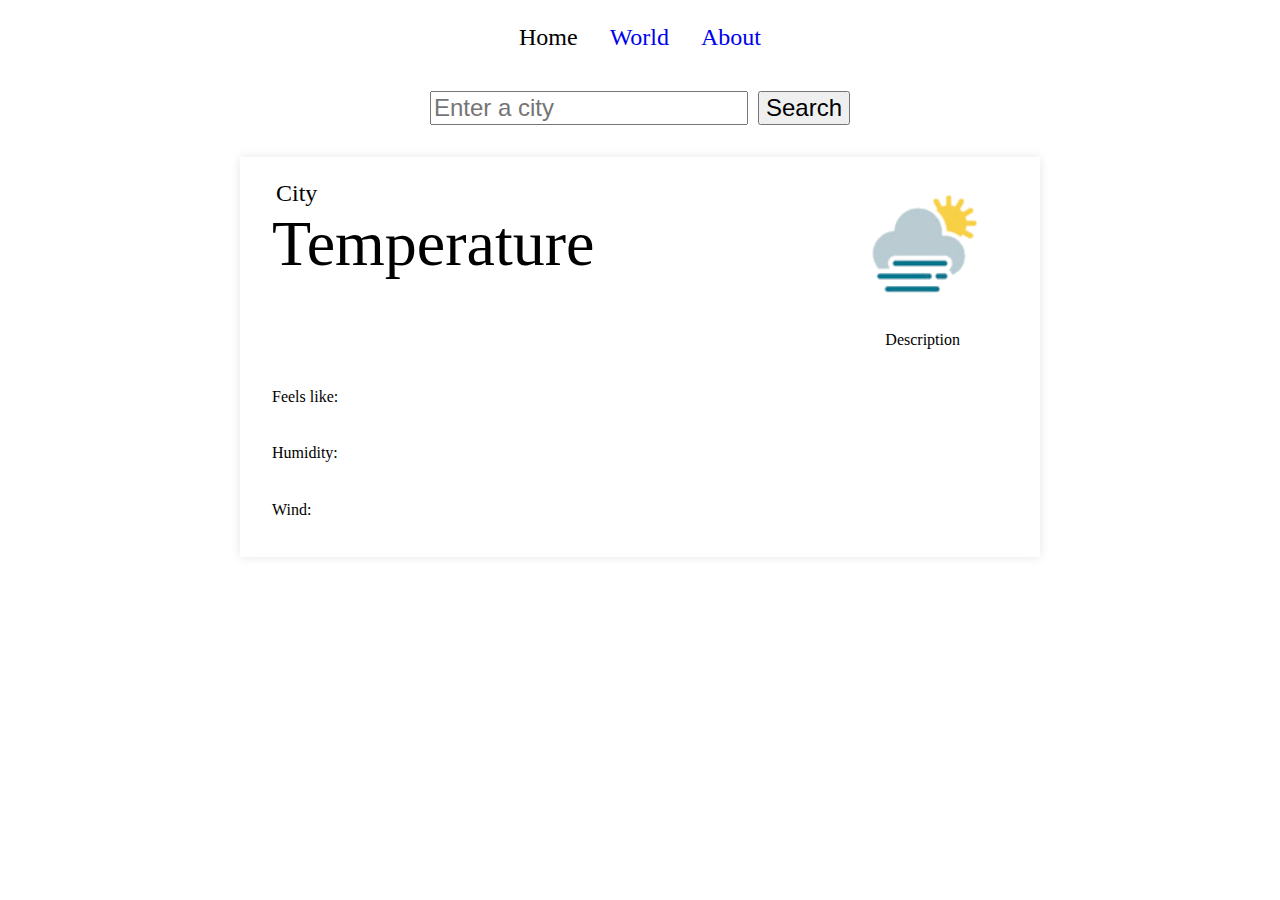
<file: index.html>
<!DOCTYPE html>
<html lang="en">

<head>
    <meta charset="UTF-8">
    <meta name="viewport" content="width=device-width, initial-scale=1.0">
    <link rel="stylesheet" href="styles/styles.css">
    <link rel="stylesheet" href="styles/index.css">
    <title>Weather Website</title>
</head>

<body>
    <header>
        <nav>
            <ul>
                <li>
                    <a>Home</a>
                </li>
                <li>
                    <a href="pages/world.html">World</a>
                </li>
                <li>
                    <a href="pages/about.html">About</a>
                </li>
            </ul>
        </nav>
    </header>
    <main>
        <div>
            <input type="search" id="searchInput" onclick="checkForEnter()" placeholder="Enter a city">
            <button type="button" id="searchButton" onclick="getWeather()">Search</button>
        </div>
        <div class="weather-container">
            <div class="city-temp-icon">
                <div class="city-temp">
                    <p id="city">City</p>
                    <p id="temperature">Temperature</p>
                </div>
                <img id="weatherIcon" src="images/a01d.png" alt="Weather Icon">
            </div>
            <p id="description">Description</p>
            <p id="feelsLike">Feels like:</p>
            <p id="humidity">Humidity:</p>
            <p id="wind">Wind:</p>
        </div>
    </main>

    <script src="scripts/index.js"></script>
</body>
</html>
</file>
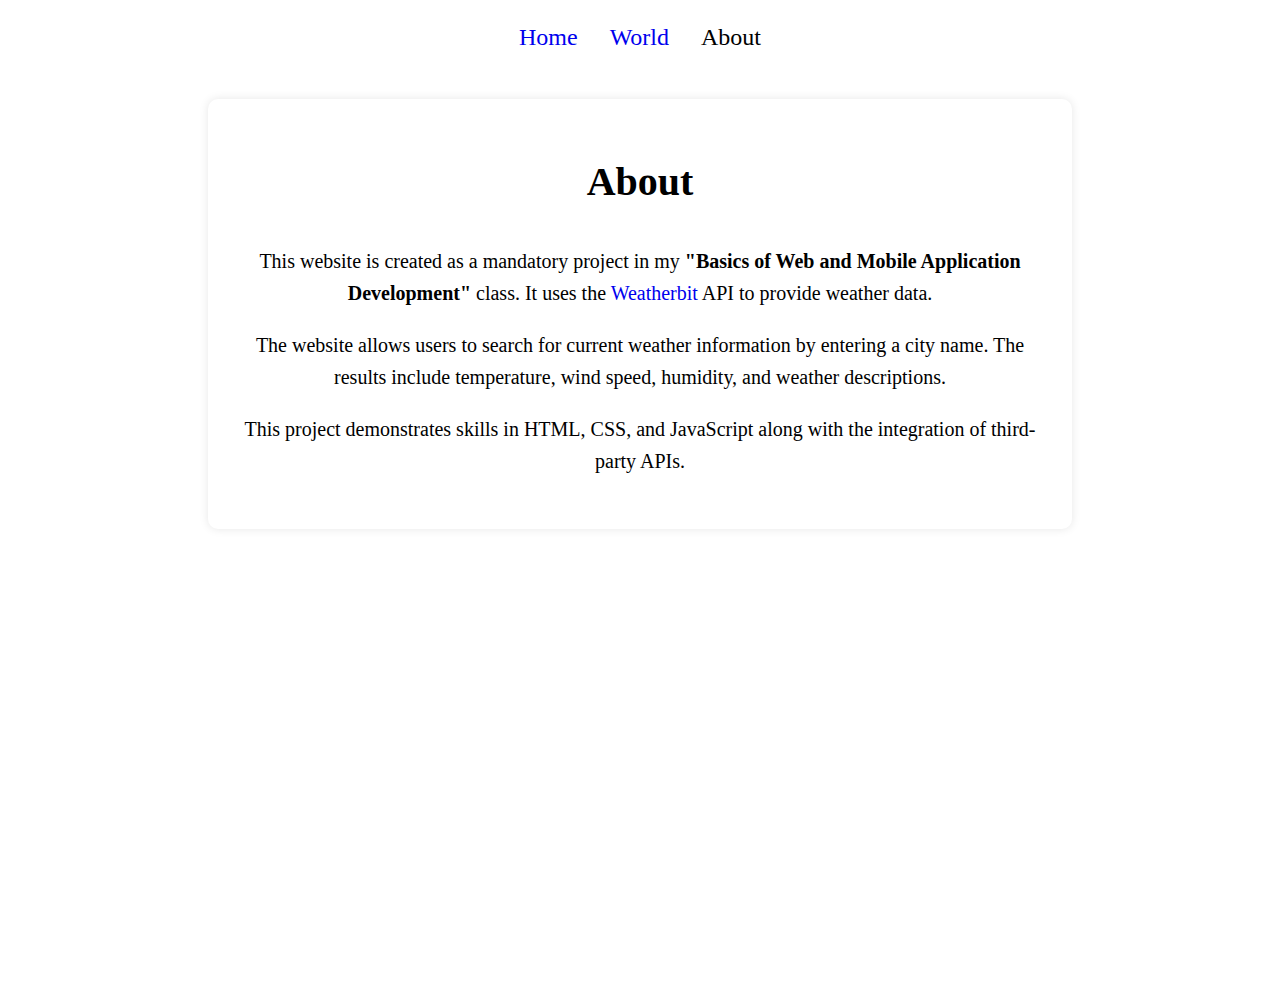
<file: pages/about.html>
<!DOCTYPE html>
<html lang="en">

<head>
    <meta charset="UTF-8">
    <meta name="viewport" content="width=device-width, initial-scale=1.0">
    <link rel="stylesheet" href="../styles/styles.css">
    <link rel="stylesheet" href="../styles/about.css">
    <title>Weather Website</title>
</head>

<body>
    <header>
        <nav>
            <ul>
                <li>
                    <a href="../index.html">Home</a>
                </li>
                <li>
                    <a href="world.html">World</a>
                </li>
                <li>
                    <a>About</a>
                </li>
            </ul>
        </nav>
    </header>
    <main class="about-container">
        <div class="about-content">
            <h1>About</h1>
            <p>
                This website is created as a mandatory project in my 
                <strong>"Basics of Web and Mobile Application Development"</strong> class. 
                It uses the <a href="https://www.weatherbit.io/">Weatherbit</a> API to provide weather data.
            </p>
            <p>
                The website allows users to search for current weather information by entering a city name. 
                The results include temperature, wind speed, humidity, and weather descriptions.
            </p>
            <p>
                This project demonstrates skills in HTML, CSS, and JavaScript along with the integration of third-party APIs.
            </p>
        </div>
    </main>
    
</body>
</html>
</file>
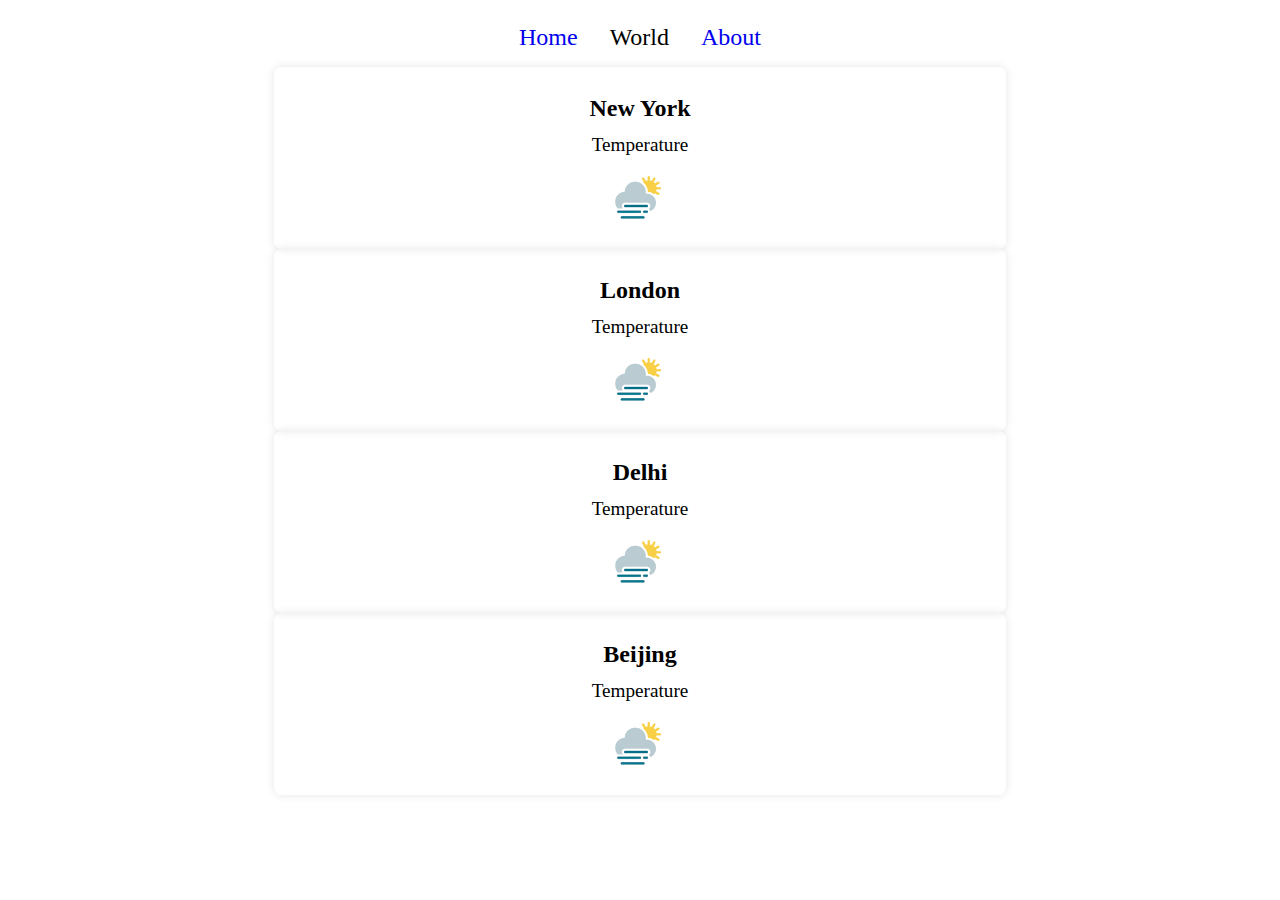
<file: pages/world.html>
<!DOCTYPE html>
<html lang="en">

<head>
    <meta charset="UTF-8">
    <meta name="viewport" content="width=device-width, initial-scale=1.0">
    <link rel="stylesheet" href="../styles/styles.css">
    <link rel="stylesheet" href="../styles/world.css">
    <title>Weather Website</title>
</head>

<body>
    <header>
        <nav>
            <ul>
                <li>
                    <a href="../index.html">Home</a>
                </li>
                <li>
                    <a>World</a>
                </li>
                <li>
                    <a href="about.html">About</a>
                </li>
            </ul>
        </nav>
    </header>
    <main>
        <div class="weather-box" id="box1">
            <p class="city new-york">New York</p>
            <p class="temperature new-york">Temperature</p>
            <img class="weather-icon new-york" src="../images/a01d.png" alt="Weather Icon">
        </div>
        <div class="weather-box" id="box2">
            <p class="city london">London</p>
            <p class="temperature london">Temperature</p>
            <img class="weather-icon london" src="../images/a01d.png" alt="Weather Icon">
        </div>
        <div class="weather-box" id="box3">
            <p class="city delhi">Delhi</p>
            <p class="temperature delhi">Temperature</p>
            <img class="weather-icon delhi" src="../images/a01d.png" alt="Weather Icon">
        </div>
        <div class="weather-box" id="box4">
            <p class="city beijing">Beijing</p>
            <p class="temperature beijing">Temperature</p>
            <img class="weather-icon beijing" src="../images/a01d.png" alt="Weather Icon">
        </div>
    </main>

    <script src="../scripts/world.js"></script>

</body>
</html>
</file>
<file: styles/styles.css>
nav ul {
    list-style-type: none;
    display: flex;
    gap: 2em;
    padding-left: 0;
}

body {
    display: grid;
    place-items: center;
}

header nav ul li a {
    text-decoration: none;
    font-size: 1.5em;
}
</file>
<file: styles/index.css>
#searchInput, #searchButton {
    margin-top: 1em;
    font-size: 1.5em;
    place-items: center;
}

#searchInput {
    margin-right: 0.25em;
}

main {
    display: grid;
    place-items: center;
}

.weather-container {
    display: grid;
    margin-top: 2em;
    box-shadow: 0 0 10px rgba(0, 0, 0, 0.1);
    width: 50em;
    height: 25em;
    text-align: center;
}

#city {
    font-size: 1.5em;
    margin-left: 1.5em;
    margin-top: 2%;
    text-align: left;
}


#weatherIcon {
    margin-right: 2em;
    text-align: right;
}

#temperature {
    text-align: left;
    font-size: 4em;
    margin: 0 0 0 0.5em;
}

#description {
    text-align: right;
    font-size: 1em;
    margin-right: 5em;
}

.weather-container p {
    text-align: left;
    margin: 0 0 0 2em;
}

.city-temp-icon {
    display: flex;
    justify-content: space-between;
    margin-top: 1em;
}
</file>
<file: styles/about.css>
.about-container {
    display: flex;
    justify-content: center;
    align-items: flex-start; 
    min-height: 100vh;
    margin-top: 2em;
}

.about-content {
    border-radius: 10px;
    padding: 2em;
    box-shadow: 0 0 10px rgba(0, 0, 0, 0.1);
    max-width: 800px;
    width: 100%;
    text-align: center;
}

.about-content h1 {
    font-size: 2.5em;
    margin-bottom: 1em;
}

.about-content p {
    font-size: 20px;
    line-height: 1.6;
}

.about-content a {
    text-decoration: none;
}

.about-content a:hover {
    text-decoration: underline;
}

.about-content strong {
    font-weight: bold;
}
</file>
<file: styles/world.css>
.main {
    display: grid;
    grid-template-columns: repeat(2, 1fr);
    gap: 1em;
    margin: 2em;
}

.weather-box {
    width: 700px;
    height: 150px;
    box-shadow: 0 0 10px rgba(0, 0, 0, 0.1);
    text-align: center;
    padding: 1em;
    border-radius: 0.5em;
}

.weather-box .city {
    font-size: 1.5em;
    font-weight: bold;
    margin: 0.5em 0;
}

.weather-box .temperature {
    font-size: 1.2em;
    margin: 0.5em 0;
}

.weather-box .weather-icon {
    width: 70px;
    height: 70px;
    align-items: left;
}
</file>
